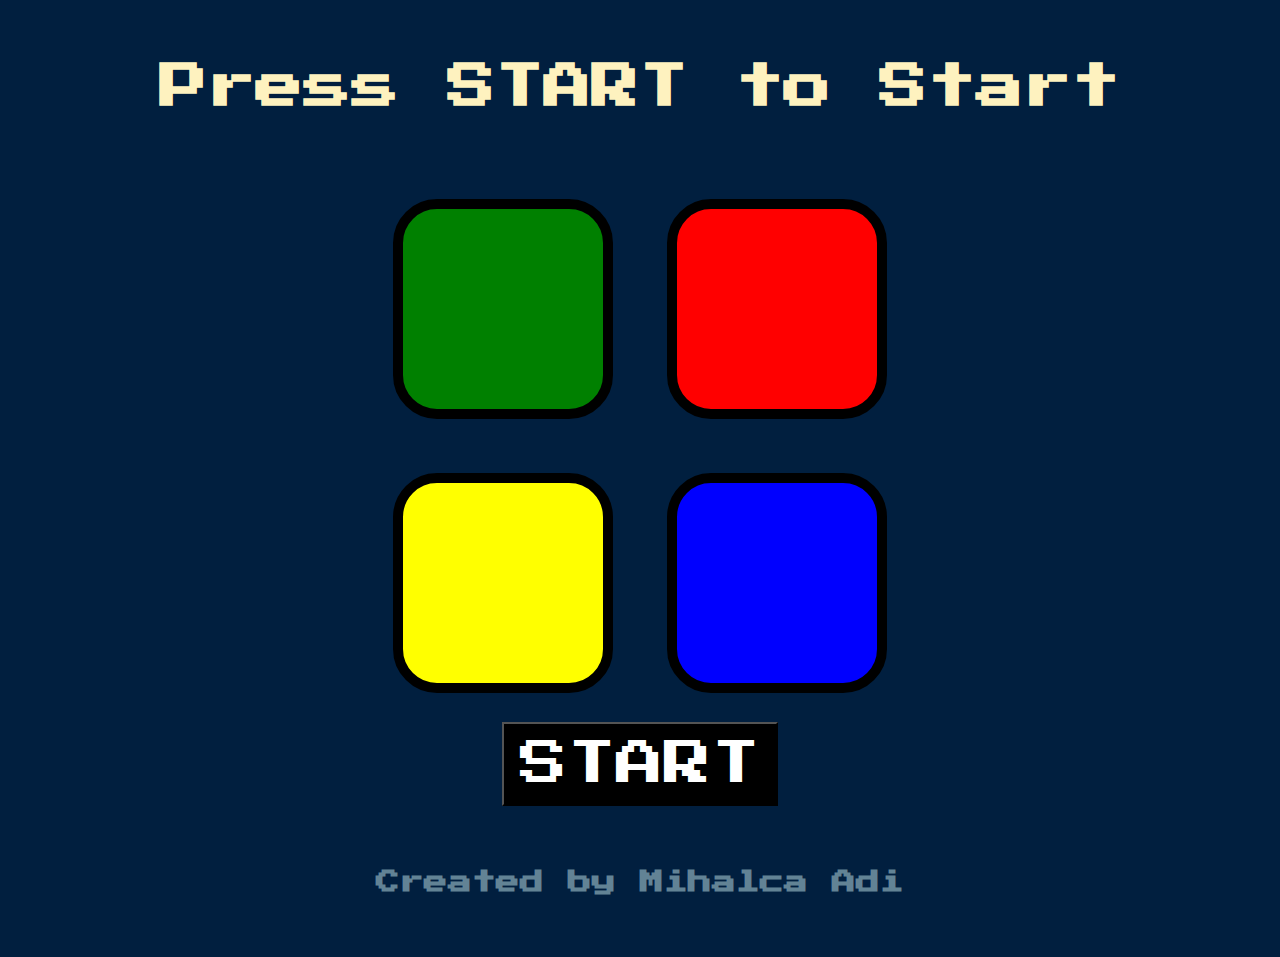
<file: index.html>
<!DOCTYPE html>
<html lang="en" dir="ltr">

<head>
  <meta charset="utf-8">
  <title>Simon</title>
  <link rel="stylesheet" href="style.css">
  <link href="https://fonts.googleapis.com/css?family=Press+Start+2P" rel="stylesheet">
</head>

<body>
  <h1 id="level-title">Press START to Start</h1>
  <div class="container">
    <div lass="row">

      <div type="button" id="green" class="btn green">

      </div>

      <div type="button" id="red" class="btn red">

      </div>
    </div>

    <div class="row">

      <div type="button" id="yellow" class="btn yellow">

      </div>
      <div type="button" id="blue" class="btn blue">

      </div>

    </div>

  </div>
  <button id="start" type="button" name="button">START</button>
  <h2 id="created">Created by Mihalca Adi</h2>
<script src="https://ajax.googleapis.com/ajax/libs/jquery/3.6.0/jquery.min.js" charset="utf-8"></script>
<script src="game.js" charset="utf-8"></script>
</body>

</html>
</file>
<file: style.css>
body {
  text-align: center;
  background-color: #011F3F;
}

#level-title {
  font-family: 'Press Start 2P', cursive;
  font-size: 3rem;
  margin:  5%;
  color: #FEF2BF;
}
#created {
  font-family: 'Press Start 2P', cursive;
  font-size: 1.5rem;
  margin:  5%;
  color: #628395;
}
#start {
  background-color: black;
  font-family: 'Press Start 2P', cursive;
  font-size: 3rem;
  color: white;
  text-align: center;
  padding: 1rem;
}

.container {
  display: block;
  width: 50%;
  margin: auto;

}

.btn {
  margin: 25px;
  display: inline-block;
  height: 200px;
  width: 200px;
  border: 10px solid black;
  border-radius: 20%;
}

.game-over {
  background-color: red;
  opacity: 0.8;
}

.red {
  background-color: red;
}

.green {
  background-color: green;
}

.blue {
  background-color: blue;
}

.yellow {
  background-color: yellow;
}

.pressed {
  box-shadow: 0 0 20px white;
  background-color: grey;
}
</file>
